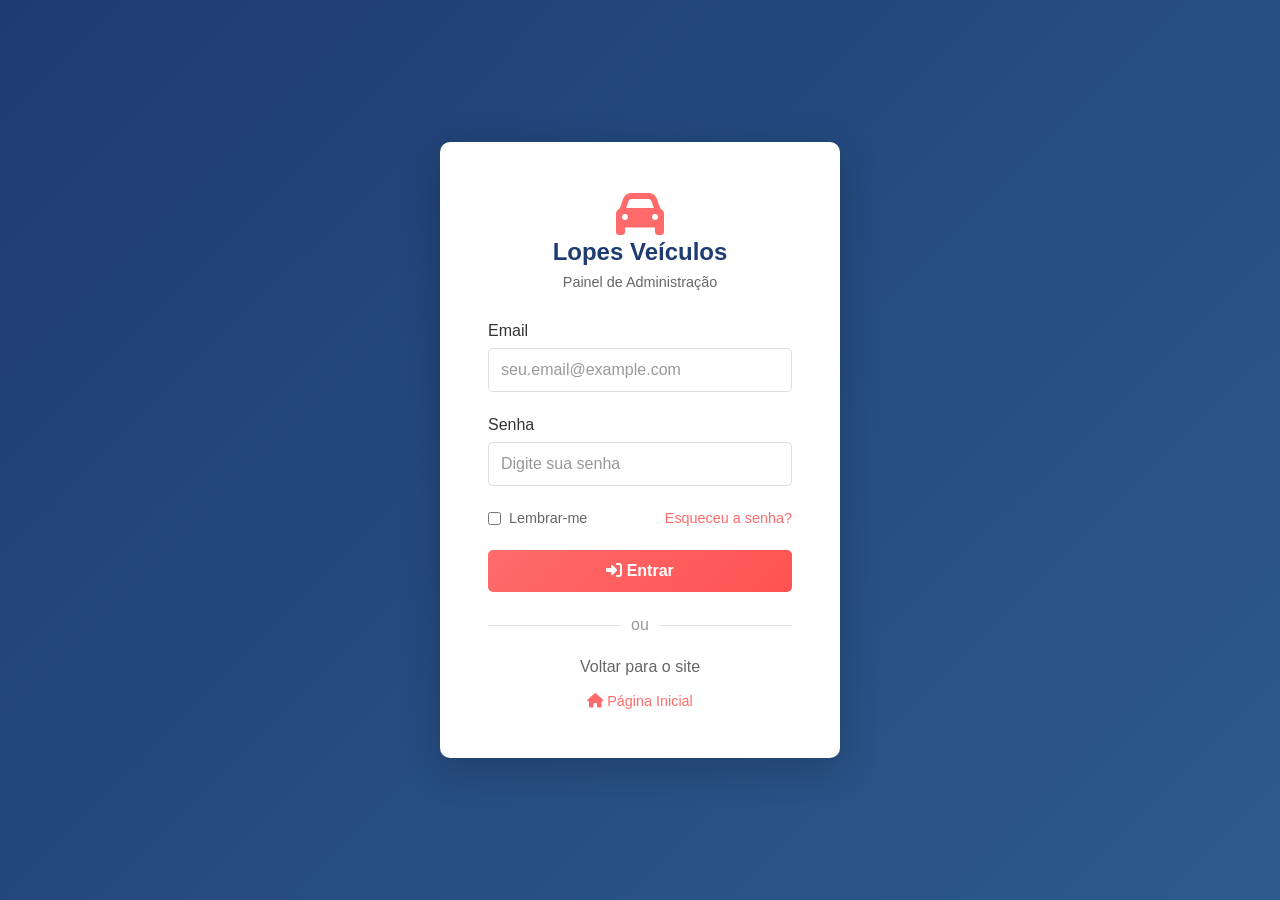
<file: admin/dashboard.html>
<!DOCTYPE html>
<html lang="pt-BR">
<head>
    <meta charset="UTF-8">
    <meta name="viewport" content="width=device-width, initial-scale=1.0">
    <meta name="description" content="Dashboard - Lopes Veículos Admin">
    <title>Dashboard - Lopes Veículos Admin</title>
    <link rel="stylesheet" href="https://cdnjs.cloudflare.com/ajax/libs/font-awesome/6.4.0/css/all.min.css">
    <style>
        * {
            margin: 0;
            padding: 0;
            box-sizing: border-box;
        }

        body {
            font-family: 'Segoe UI', Tahoma, Geneva, Verdana, sans-serif;
            background: #f5f7fa;
            color: #333;
        }

        .dashboard-container {
            display: grid;
            grid-template-columns: 250px 1fr;
            min-height: 100vh;
        }

        /* Sidebar */
        .sidebar {
            background: linear-gradient(135deg, #1e3c72 0%, #2d5a8c 100%);
            color: white;
            padding: 2rem 0;
            position: fixed;
            width: 250px;
            height: 100vh;
            overflow-y: auto;
            box-shadow: 0 5px 20px rgba(0,0,0,0.1);
        }

        .sidebar-header {
            padding: 1rem 1.5rem;
            text-align: center;
            border-bottom: 2px solid rgba(255,255,255,0.1);
            margin-bottom: 1.5rem;
        }

        .sidebar-header h2 {
            font-size: 1.3rem;
            margin-bottom: 0.25rem;
        }

        .sidebar-header p {
            font-size: 0.8rem;
            opacity: 0.8;
        }

        .sidebar-menu {
            list-style: none;
        }

        .sidebar-menu li {
            margin: 0;
        }

        .sidebar-menu a {
            display: flex;
            align-items: center;
            padding: 1rem 1.5rem;
            color: white;
            text-decoration: none;
            transition: all 0.3s ease;
            border-left: 3px solid transparent;
        }

        .sidebar-menu a:hover {
            background: rgba(255,255,255,0.1);
            border-left-color: #ff6b6b;
        }

        .sidebar-menu a.active {
            background: rgba(255,255,255,0.15);
            border-left-color: #ff6b6b;
        }

        .sidebar-menu i {
            margin-right: 1rem;
            width: 20px;
        }

        .sidebar-footer {
            position: absolute;
            bottom: 0;
            width: 100%;
            border-top: 1px solid rgba(255,255,255,0.1);
            padding: 1rem 1.5rem;
        }

        .sidebar-footer a {
            display: flex;
            align-items: center;
            color: white;
            text-decoration: none;
            transition: all 0.3s ease;
        }

        .sidebar-footer a:hover {
            color: #ff6b6b;
        }

        /* Main Content */
        .main-content {
            margin-left: 250px;
            padding: 2rem;
        }

        /* Header */
        .dashboard-header {
            display: flex;
            justify-content: space-between;
            align-items: center;
            background: white;
            padding: 1.5rem;
            border-radius: 10px;
            box-shadow: 0 2px 10px rgba(0,0,0,0.05);
            margin-bottom: 2rem;
        }

        .dashboard-header h1 {
            color: #1e3c72;
            font-size: 1.8rem;
        }

        .header-actions {
            display: flex;
            gap: 1rem;
            align-items: center;
        }

        .header-actions button {
            padding: 0.7rem 1.5rem;
            border: none;
            border-radius: 5px;
            cursor: pointer;
            transition: all 0.3s ease;
            font-weight: 500;
        }

        .header-actions .btn-primary {
            background: linear-gradient(135deg, #ff6b6b 0%, #ff5252 100%);
            color: white;
        }

        .header-actions .btn-primary:hover {
            transform: translateY(-2px);
            box-shadow: 0 5px 15px rgba(255, 107, 107, 0.4);
        }

        .header-actions .btn-secondary {
            background: #e9ecef;
            color: #333;
        }

        .header-actions .btn-secondary:hover {
            background: #dee2e6;
        }

        /* Stats Cards */
        .stats-grid {
            display: grid;
            grid-template-columns: repeat(auto-fit, minmax(250px, 1fr));
            gap: 1.5rem;
            margin-bottom: 2rem;
        }

        .stat-card {
            background: white;
            padding: 1.5rem;
            border-radius: 10px;
            box-shadow: 0 2px 10px rgba(0,0,0,0.05);
            transition: all 0.3s ease;
        }

        .stat-card:hover {
            transform: translateY(-5px);
            box-shadow: 0 5px 20px rgba(0,0,0,0.1);
        }

        .stat-card i {
            font-size: 2.5rem;
            color: #ff6b6b;
            margin-bottom: 0.5rem;
        }

        .stat-card h3 {
            color: #666;
            font-size: 0.9rem;
            font-weight: 500;
            margin-bottom: 0.5rem;
        }

        .stat-card .value {
            font-size: 1.8rem;
            color: #1e3c72;
            font-weight: bold;
        }

        .stat-card .trend {
            font-size: 0.8rem;
            color: #28a745;
            margin-top: 0.5rem;
        }

        /* Tables */
        .table-section {
            background: white;
            padding: 1.5rem;
            border-radius: 10px;
            box-shadow: 0 2px 10px rgba(0,0,0,0.05);
            margin-bottom: 2rem;
        }

        .table-section h2 {
            color: #1e3c72;
            margin-bottom: 1rem;
            font-size: 1.3rem;
        }

        .table-responsive {
            overflow-x: auto;
        }

        table {
            width: 100%;
            border-collapse: collapse;
        }

        table thead {
            background: #f5f7fa;
            border-bottom: 2px solid #e9ecef;
        }

        table th {
            padding: 1rem;
            text-align: left;
            color: #666;
            font-weight: 600;
            font-size: 0.9rem;
        }

        table td {
            padding: 1rem;
            border-bottom: 1px solid #e9ecef;
        }

        table tbody tr:hover {
            background: #f9f9f9;
        }

        .status-badge {
            padding: 0.4rem 0.8rem;
            border-radius: 20px;
            font-size: 0.8rem;
            font-weight: 600;
        }

        .status-badge.active {
            background: #d4edda;
            color: #155724;
        }

        .status-badge.inactive {
            background: #f8d7da;
            color: #721c24;
        }

        .action-buttons {
            display: flex;
            gap: 0.5rem;
        }

        .action-buttons button {
            padding: 0.4rem 0.8rem;
            border: none;
            border-radius: 5px;
            cursor: pointer;
            font-size: 0.8rem;
            transition: all 0.3s ease;
        }

        .action-buttons .btn-edit {
            background: #007bff;
            color: white;
        }

        .action-buttons .btn-delete {
            background: #dc3545;
            color: white;
        }

        .action-buttons button:hover {
            transform: scale(1.05);
        }

        /* User Profile */
        .user-profile {
            display: flex;
            align-items: center;
            gap: 1rem;
        }

        .user-avatar {
            width: 40px;
            height: 40px;
            border-radius: 50%;
            background: linear-gradient(135deg, #ff6b6b 0%, #ff5252 100%);
            display: flex;
            align-items: center;
            justify-content: center;
            color: white;
            font-weight: bold;
        }

        /* Responsive */
        @media (max-width: 768px) {
            .dashboard-container {
                grid-template-columns: 1fr;
            }

            .sidebar {
                position: absolute;
                left: -250px;
                z-index: 1000;
                transition: left 0.3s ease;
            }

            .sidebar.active {
                left: 0;
            }

            .main-content {
                margin-left: 0;
            }

            .stats-grid {
                grid-template-columns: 1fr;
            }

            .dashboard-header {
                flex-direction: column;
                align-items: flex-start;
                gap: 1rem;
            }

            .header-actions {
                width: 100%;
                flex-wrap: wrap;
            }

            .table-responsive {
                font-size: 0.9rem;
            }

            table th, table td {
                padding: 0.75rem;
            }
        }
    </style>
</head>
<body>
    <div class="dashboard-container">
        <!-- Sidebar -->
        <aside class="sidebar">
            <div class="sidebar-header">
                <i class="fas fa-car" style="font-size: 2rem; margin-bottom: 0.5rem;"></i>
                <h2>Lopes</h2>
                <p>Admin Panel</p>
            </div>

            <ul class="sidebar-menu">
                <li><a href="#" class="active"><i class="fas fa-chart-line"></i> Dashboard</a></li>
                <li><a href="#"><i class="fas fa-car"></i> Veículos</a></li>
                <li><a href="#"><i class="fas fa-users"></i> Clientes</a></li>
                <li><a href="#"><i class="fas fa-shopping-cart"></i> Vendas</a></li>
                <li><a href="#"><i class="fas fa-images"></i> Galeria</a></li>
                <li><a href="#"><i class="fas fa-cog"></i> Configurações</a></li>
            </ul>

            <div class="sidebar-footer">
                <a href="#" onclick="fazerLogout()">
                    <i class="fas fa-sign-out-alt"></i>
                    <span>Sair</span>
                </a>
            </div>
        </aside>

        <!-- Main Content -->
        <main class="main-content">
            <!-- Header -->
            <div class="dashboard-header">
                <h1>Dashboard</h1>
                <div class="header-actions">
                    <button class="btn-primary" onclick="adicionarVeiculo()">
                        <i class="fas fa-plus"></i> Novo Veículo
                    </button>
                    <div class="user-profile">
                        <div class="user-avatar">A</div>
                        <div>
                            <div style="font-weight: 600;">Admin</div>
                            <div style="font-size: 0.9rem; color: #666;">admin@lopes.com</div>
                        </div>
                    </div>
                </div>
            </div>

            <!-- Stats -->
            <div class="stats-grid">
                <div class="stat-card">
                    <i class="fas fa-car"></i>
                    <h3>Veículos em Estoque</h3>
                    <div class="value">48</div>
                    <div class="trend">↑ 5 novos esta semana</div>
                </div>
                <div class="stat-card">
                    <i class="fas fa-dollar-sign"></i>
                    <h3>Vendas Este Mês</h3>
                    <div class="value">R$ 250.000</div>
                    <div class="trend">↑ 12% vs mês anterior</div>
                </div>
                <div class="stat-card">
                    <i class="fas fa-users"></i>
                    <h3>Clientes Ativos</h3>
                    <div class="value">156</div>
                    <div class="trend">↑ 8 novos clientes</div>
                </div>
                <div class="stat-card">
                    <i class="fas fa-eye"></i>
                    <h3>Visualizações</h3>
                    <div class="value">3.2K</div>
                    <div class="trend">↑ 24% vs semana anterior</div>
                </div>
            </div>

            <!-- Veículos Recentes -->
            <div class="table-section">
                <h2>Veículos Adicionados Recentemente</h2>
                <div class="table-responsive">
                    <table>
                        <thead>
                            <tr>
                                <th>Modelo</th>
                                <th>Marca</th>
                                <th>Ano</th>
                                <th>Preço</th>
                                <th>Status</th>
                                <th>Ações</th>
                            </tr>
                        </thead>
                        <tbody>
                            <tr>
                                <td>Gol</td>
                                <td>Volkswagen</td>
                                <td>2022</td>
                                <td>R$ 45.000</td>
                                <td><span class="status-badge active">Disponível</span></td>
                                <td>
                                    <div class="action-buttons">
                                        <button class="btn-edit">Editar</button>
                                        <button class="btn-delete">Deletar</button>
                                    </div>
                                </td>
                            </tr>
                            <tr>
                                <td>Onix</td>
                                <td>Chevrolet</td>
                                <td>2021</td>
                                <td>R$ 52.000</td>
                                <td><span class="status-badge active">Disponível</span></td>
                                <td>
                                    <div class="action-buttons">
                                        <button class="btn-edit">Editar</button>
                                        <button class="btn-delete">Deletar</button>
                                    </div>
                                </td>
                            </tr>
                            <tr>
                                <td>HB20</td>
                                <td>Hyundai</td>
                                <td>2020</td>
                                <td>R$ 48.000</td>
                                <td><span class="status-badge inactive">Vendido</span></td>
                                <td>
                                    <div class="action-buttons">
                                        <button class="btn-edit">Editar</button>
                                        <button class="btn-delete">Deletar</button>
                                    </div>
                                </td>
                            </tr>
                        </tbody>
                    </table>
                </div>
            </div>

            <!-- Últimas Vendas -->
            <div class="table-section">
                <h2>Últimas Vendas</h2>
                <div class="table-responsive">
                    <table>
                        <thead>
                            <tr>
                                <th>ID</th>
                                <th>Cliente</th>
                                <th>Veículo</th>
                                <th>Valor</th>
                                <th>Data</th>
                                <th>Status</th>
                            </tr>
                        </thead>
                        <tbody>
                            <tr>
                                <td>#1001</td>
                                <td>João Silva</td>
                                <td>Gol 2022</td>
                                <td>R$ 45.000</td>
                                <td>05/08/2026</td>
                                <td><span class="status-badge active">Concluída</span></td>
                            </tr>
                            <tr>
                                <td>#1000</td>
                                <td>Maria Santos</td>
                                <td>Onix 2021</td>
                                <td>R$ 52.000</td>
                                <td>04/08/2026</td>
                                <td><span class="status-badge active">Concluída</span></td>
                            </tr>
                            <tr>
                                <td>#999</td>
                                <td>Pedro Costa</td>
                                <td>HB20 2020</td>
                                <td>R$ 48.000</td>
                                <td>03/08/2026</td>
                                <td><span class="status-badge active">Concluída</span></td>
                            </tr>
                        </tbody>
                    </table>
                </div>
            </div>
        </main>
    </div>

    <script>
        // Verificar se está autenticado
        window.addEventListener('DOMContentLoaded', () => {
            const token = localStorage.getItem('adminToken');
            if (!token) {
                window.location.href = 'login.html';
            }
        });

        function adicionarVeiculo() {
            alert('Redirecionando para adicionar novo veículo...');
            // Implementar página de adicionar veículo
        }

        function fazerLogout() {
            if (confirm('Tem certeza que deseja sair?')) {
                localStorage.removeItem('adminToken');
                localStorage.removeItem('adminLogado');
                localStorage.removeItem('adminEmail');
                window.location.href = 'login.html';
            }
        }
    </script>
</body>
</html>
</file>
